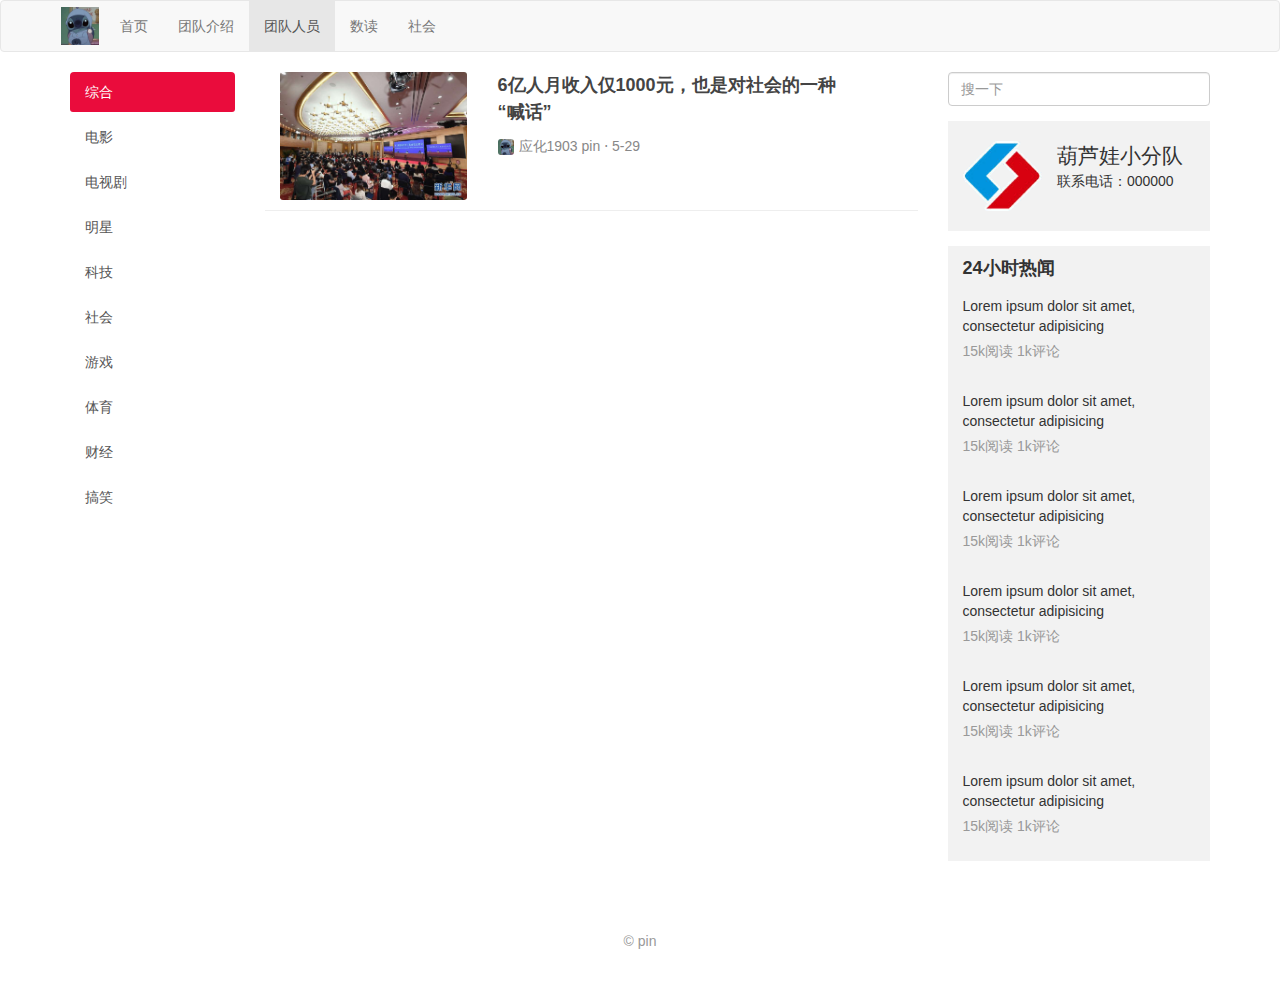
<file: 暑假社会实践网页/团队相关/团队人员.html>
<!DOCTYPE html>
<html lang="en">

<head>
    <meta charset="UTF-8">
    <meta name="viewport" content="width=device-width, initial-scale=1.0">
    <meta http-equiv="X-UA-Compatible" content="ie=edge">
    <title>葫芦娃小分队</title>
    <link rel="stylesheet" href="../css/bootstrap.min.css">
    <link rel="stylesheet" href="../css/main.css">
</head>

<body>
    <!-- 导航 -->
    <div class="navbar navbar-default">
        <div class="container">
            <div class="navbar-header">
                <a href="../index.html" class="navbar-brand"></a>
            </div>
            <label id="toggle-label" class="visible-xs-inline-block" for="toggle-checkbox">MENU</label>
            <input id="toggle-checkbox" class="hidden" type="checkbox" />
            <div class="hidden-xs">
                <ul class="nav navbar-nav">
                    <li ><a href="../index.html">首页</a></li>
                    <li><a href="团队介绍.html">团队介绍</a></li>
                    <li class="active"><a href="团队人员.html">团队人员</a></li>
                    <li><a href="#">数读</a></li>
                    <li><a href="#">社会</a></li>
                </ul>
                
            </div>
        </div>
    </div>
    <!-- 导航END -->
    <!-- 主内容 -->
    <div class="container">
        <div class="row">
            <!-- 左边分类 -->
            <div class="col-sm-2 hidden-xs">
                <div class="list-group side-bar">
                    <a href="" class="list-group-item">综合</a>
                    <a href="" class="list-group-item">电影</a>
                    <a href="" class="list-group-item">电视剧</a>
                    <a href="" class="list-group-item">明星</a>
                    <a href="" class="list-group-item">科技</a>
                    <a href="" class="list-group-item">社会</a>
                    <a href="" class="list-group-item">游戏</a>
                    <a href="" class="list-group-item">体育</a>
                    <a href="" class="list-group-item">财经</a>
                    <a href="" class="list-group-item">搞笑</a>
                </div>
            </div>
            <!-- 左边分类END -->
            <!-- 中间内容 -->
            <div class="col-sm-7">
                <div class="new-list">

                    <div class="new-list-item clearfix">
                        <div class="col-xs-4">
                            <img src="../img/xinhua.jpg" alt="">
                        </div>
                        <div class="col-xs-7">
                            <a href="../news/news-2020-5-9-pin.html" class="title">6亿人月收入仅1000元，也是对社会的一种“喊话”</a>
                            <div class="info">
                                <span> <span class="avatar"><img src="../img/1.jpg"></span>应化1903</span>
                                <span>pin</span> ⋅
                                <span>5-29</span>
                            </div>
                        </div>
                    </div>
                    

                </div>
            </div>
            <!-- 中间内容END -->
            <!-- 右边内容 -->
            <div class="col-sm-3">
                <div class="search-bar">
                    <input class="form-control" placeholder="搜一下" type="search">
                </div>
                <div class="side-bar-card flag clearfix">
                    <div class="col-xs-5">
                        <img src="../img/1-1.png">
                    </div>
                    <div class="col-cs-7">
                        <div class="text-lg">葫芦娃小分队</div>
                        <div>联系电话：000000</div>
                    </div>
                </div>
                <div class="side-bar-card">
                    <div class="card-title">24小时热闻</div>
                    <div class="card-body">
                        <div class="list">
                            <div class="item">
                                <div class="title">Lorem ipsum dolor sit amet, consectetur adipisicing</div>
                                <div class="desc">15k阅读 1k评论</div>
                            </div>
                            <div class="item">
                                <div class="title">Lorem ipsum dolor sit amet, consectetur adipisicing</div>
                                <div class="desc">15k阅读 1k评论</div>
                            </div>
                            <div class="item">
                                <div class="title">Lorem ipsum dolor sit amet, consectetur adipisicing</div>
                                <div class="desc">15k阅读 1k评论</div>
                            </div>
                            <div class="item">
                                <div class="title">Lorem ipsum dolor sit amet, consectetur adipisicing</div>
                                <div class="desc">15k阅读 1k评论</div>
                            </div>
                            <div class="item">
                                <div class="title">Lorem ipsum dolor sit amet, consectetur adipisicing</div>
                                <div class="desc">15k阅读 1k评论</div>
                            </div>
                            <div class="item">
                                <div class="title">Lorem ipsum dolor sit amet, consectetur adipisicing</div>
                                <div class="desc">15k阅读 1k评论</div>
                            </div>
                        </div>
                    </div>
                </div>
            </div>
            <!-- 右边内容END -->
        </div>
    </div>
    <!-- 主内容END -->
    <!-- 页脚声明 -->
    <div class="footer">
        © pin
    </div>
    <!-- 页脚声明END -->
</body>

</html>
</file>
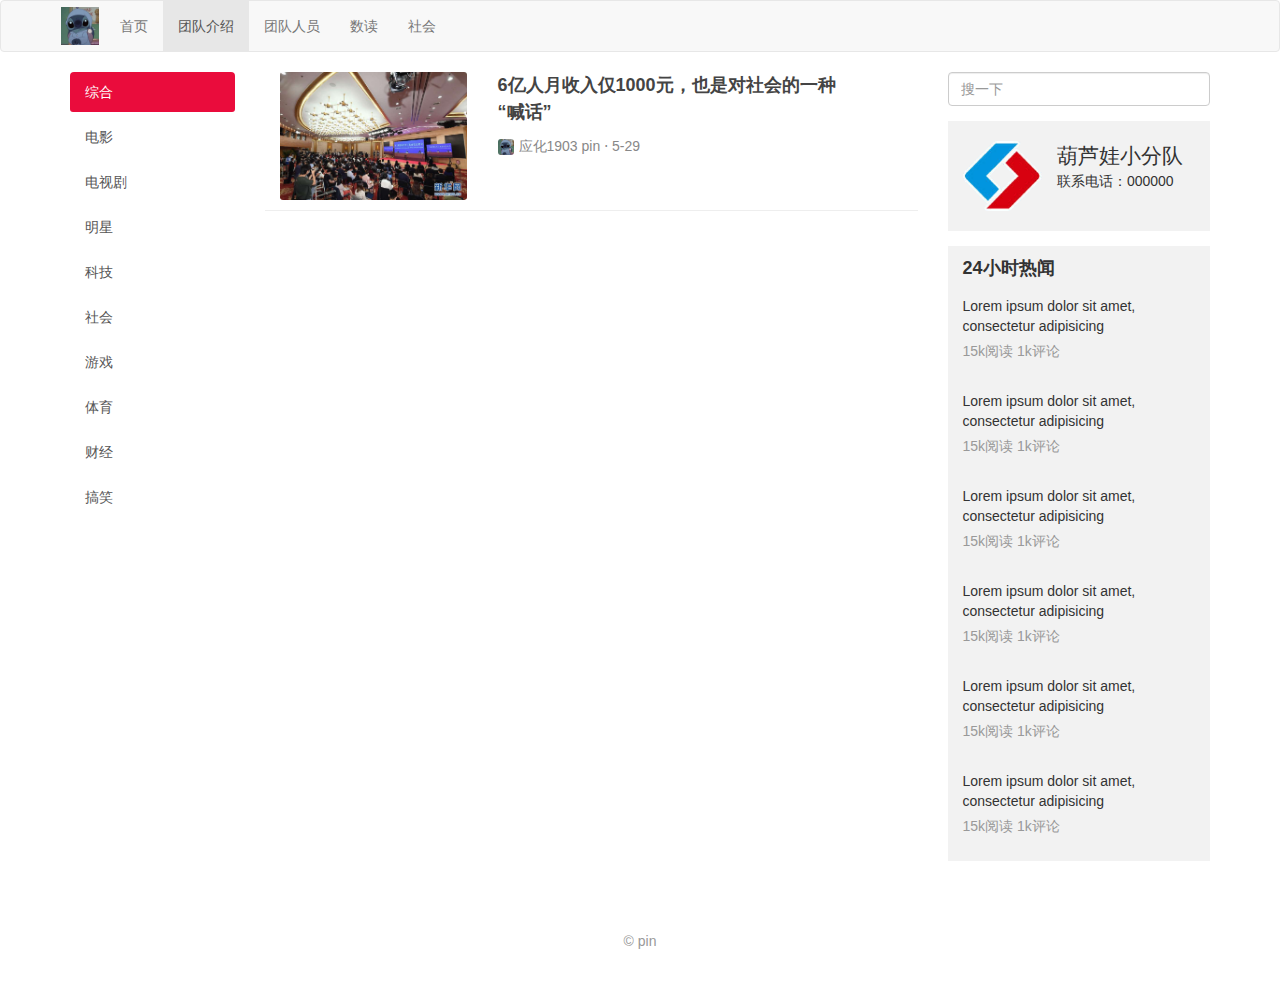
<file: 暑假社会实践网页/团队相关/团队介绍.html>
<!DOCTYPE html>
<html lang="en">

<head>
    <meta charset="UTF-8">
    <meta name="viewport" content="width=device-width, initial-scale=1.0">
    <meta http-equiv="X-UA-Compatible" content="ie=edge">
    <title>葫芦娃小分队</title>
    <link rel="stylesheet" href="../css/bootstrap.min.css">
    <link rel="stylesheet" href="../css/main.css">
</head>

<body>
    <!-- 导航 -->
    <div class="navbar navbar-default">
        <div class="container">
            <div class="navbar-header">
                <a href="../index.html" class="navbar-brand"></a>
            </div>
            <label id="toggle-label" class="visible-xs-inline-block" for="toggle-checkbox">MENU</label>
            <input id="toggle-checkbox" class="hidden" type="checkbox" />
            <div class="hidden-xs">
                <ul class="nav navbar-nav">
                    <li ><a href="../index.html">首页</a></li>
                    <li class="active"><a href="团队介绍.html">团队介绍</a></li>
                    <li><a href="团队人员.html">团队人员</a></li>
                    <li><a href="#">数读</a></li>
                    <li><a href="#">社会</a></li>
                </ul>
                
            </div>
        </div>
    </div>
    <!-- 导航END -->
    <!-- 主内容 -->
    <div class="container">
        <div class="row">
            <!-- 左边分类 -->
            <div class="col-sm-2 hidden-xs">
                <div class="list-group side-bar">
                    <a href="" class="list-group-item">综合</a>
                    <a href="" class="list-group-item">电影</a>
                    <a href="" class="list-group-item">电视剧</a>
                    <a href="" class="list-group-item">明星</a>
                    <a href="" class="list-group-item">科技</a>
                    <a href="" class="list-group-item">社会</a>
                    <a href="" class="list-group-item">游戏</a>
                    <a href="" class="list-group-item">体育</a>
                    <a href="" class="list-group-item">财经</a>
                    <a href="" class="list-group-item">搞笑</a>
                </div>
            </div>
            <!-- 左边分类END -->
            <!-- 中间内容 -->
            <div class="col-sm-7">
                <div class="new-list">

                    <div class="new-list-item clearfix">
                        <div class="col-xs-4">
                            <img src="../img/xinhua.jpg" alt="">
                        </div>
                        <div class="col-xs-7">
                            <a href="../news/news-2020-5-9-pin.html" class="title">6亿人月收入仅1000元，也是对社会的一种“喊话”</a>
                            <div class="info">
                                <span> <span class="avatar"><img src="../img/1.jpg"></span>应化1903</span>
                                <span>pin</span> ⋅
                                <span>5-29</span>
                            </div>
                        </div>
                    </div>
                    

                </div>
            </div>
            <!-- 中间内容END -->
            <!-- 右边内容 -->
            <div class="col-sm-3">
                <div class="search-bar">
                    <input class="form-control" placeholder="搜一下" type="search">
                </div>
                <div class="side-bar-card flag clearfix">
                    <div class="col-xs-5">
                        <img src="../img/1-1.png">
                    </div>
                    <div class="col-cs-7">
                        <div class="text-lg">葫芦娃小分队</div>
                        <div>联系电话：000000</div>
                    </div>
                </div>
                <div class="side-bar-card">
                    <div class="card-title">24小时热闻</div>
                    <div class="card-body">
                        <div class="list">
                            <div class="item">
                                <div class="title">Lorem ipsum dolor sit amet, consectetur adipisicing</div>
                                <div class="desc">15k阅读 1k评论</div>
                            </div>
                            <div class="item">
                                <div class="title">Lorem ipsum dolor sit amet, consectetur adipisicing</div>
                                <div class="desc">15k阅读 1k评论</div>
                            </div>
                            <div class="item">
                                <div class="title">Lorem ipsum dolor sit amet, consectetur adipisicing</div>
                                <div class="desc">15k阅读 1k评论</div>
                            </div>
                            <div class="item">
                                <div class="title">Lorem ipsum dolor sit amet, consectetur adipisicing</div>
                                <div class="desc">15k阅读 1k评论</div>
                            </div>
                            <div class="item">
                                <div class="title">Lorem ipsum dolor sit amet, consectetur adipisicing</div>
                                <div class="desc">15k阅读 1k评论</div>
                            </div>
                            <div class="item">
                                <div class="title">Lorem ipsum dolor sit amet, consectetur adipisicing</div>
                                <div class="desc">15k阅读 1k评论</div>
                            </div>
                        </div>
                    </div>
                </div>
            </div>
            <!-- 右边内容END -->
        </div>
    </div>
    <!-- 主内容END -->
    <!-- 页脚声明 -->
    <div class="footer">
        © pin
    </div>
    <!-- 页脚声明END -->
</body>

</html>
</file>
<file: 暑假社会实践网页/css/main.css>
/* 共用 */

img {
    display: block;
    max-width: 100%;
}

img,
.side-bar a {
    border-radius: 3px;
}

a:hover {
    text-decoration: none;
}


/* 共用END */


/*=========================================================
* index style
=========================================================*/


/* 导航 */

.navbar-brand {
    background: url("../img/1.jpg");
    width: 50px;
    background-size: 75%;
    background-repeat: no-repeat;
    background-position: center center;
}

#toggle-label {
    position: absolute;
    right: 15px;
    top: 13px;
    font-size: 16px;
    font-weight: normal;
    color: #666;
    cursor: pointer;
}

#toggle-checkbox:checked~div {
    display: block !important;
}


/* 左边分类 */

.side-bar a {
    border: 0;
    margin-bottom: 5px;
}

.side-bar a:first-child {
    background: #ea0c3c;
    color: #fff;
}


/* 左边分类END */


/* 中间内容 */

.new-list-item {
    padding: 10px 0;
    border-bottom: 1px solid #eeeeee;
}

.new-list-item:first-child {
    padding-top: 0;
}

.new-list-item .title {
    display: block;
    font-size: 18px;
    font-weight: bold;
    color: #444;
    line-height: 1.5;
    margin-bottom: 10px;
}

.new-list-item .title:hover {
    text-decoration: none;
    color: #337ab7;
}

.new-list-item .info {
    color: #888;
}

.avatar {
    display: inline-block;
}

.avatar img {
    display: inline-block;
    width: 16px;
    height: 16px;
    margin-right: 5px;
}


/* 中间内容END */


/* 右边内容 */

.side-bar-card {
    padding: 10px 0;
    margin-top: 15px;
    background: rgba(0, 0, 0, .05);
}

.side-bar-card.flag {
    padding-top: 20px;
    padding-bottom: 20px;
}

.side-bar-card .text-lg {
    font-size: 150%;
}

.card-body .list .item {
    padding: 15px;
}

.side-bar-card .card-title {
    padding: 0 15px;
    font-weight: bold;
    font-size: 18px;
}

.card-body .list .desc {
    padding-top: 5px;
    color: #999;
}

.card-body .list .item:hover {
    background: #e6e6e6;
}


/* 右边内容END */


/* 页脚声明 */

.footer {
    color: #999;
    margin-top: 20px;
    padding: 50px 0;
    text-align: center;
}


/* 页脚声明END */


/*=========================================================
* news style
=========================================================*/


/* 左边文章 */

.news-title {
    line-height: 1.3;
}

.new-status {
    color: #999;
}

.new-status .label {
    opacity: .8;
}


.new-content {
    margin-top: 20px;
    font-size: 15px;
    line-height: 1.5;
}

.new-content img {
    width: 100%;
    margin: 10px 0;
}

.no-padding-h {
    padding-left: 0;
    padding-right: 0;
}


/* 左边文章END */


/*=========================================================
* login style
=========================================================*/

.container-small {
    width: 500px;
}

.btn-primary {
    background-color: #ea0c3c;
    border-color: #de0c39;
}

.btn-primary:hover {
    background-color: #d50c37;
    border-color: #d50c37;
}




/*=========================================================
* signup style
=========================================================*/
</file>
